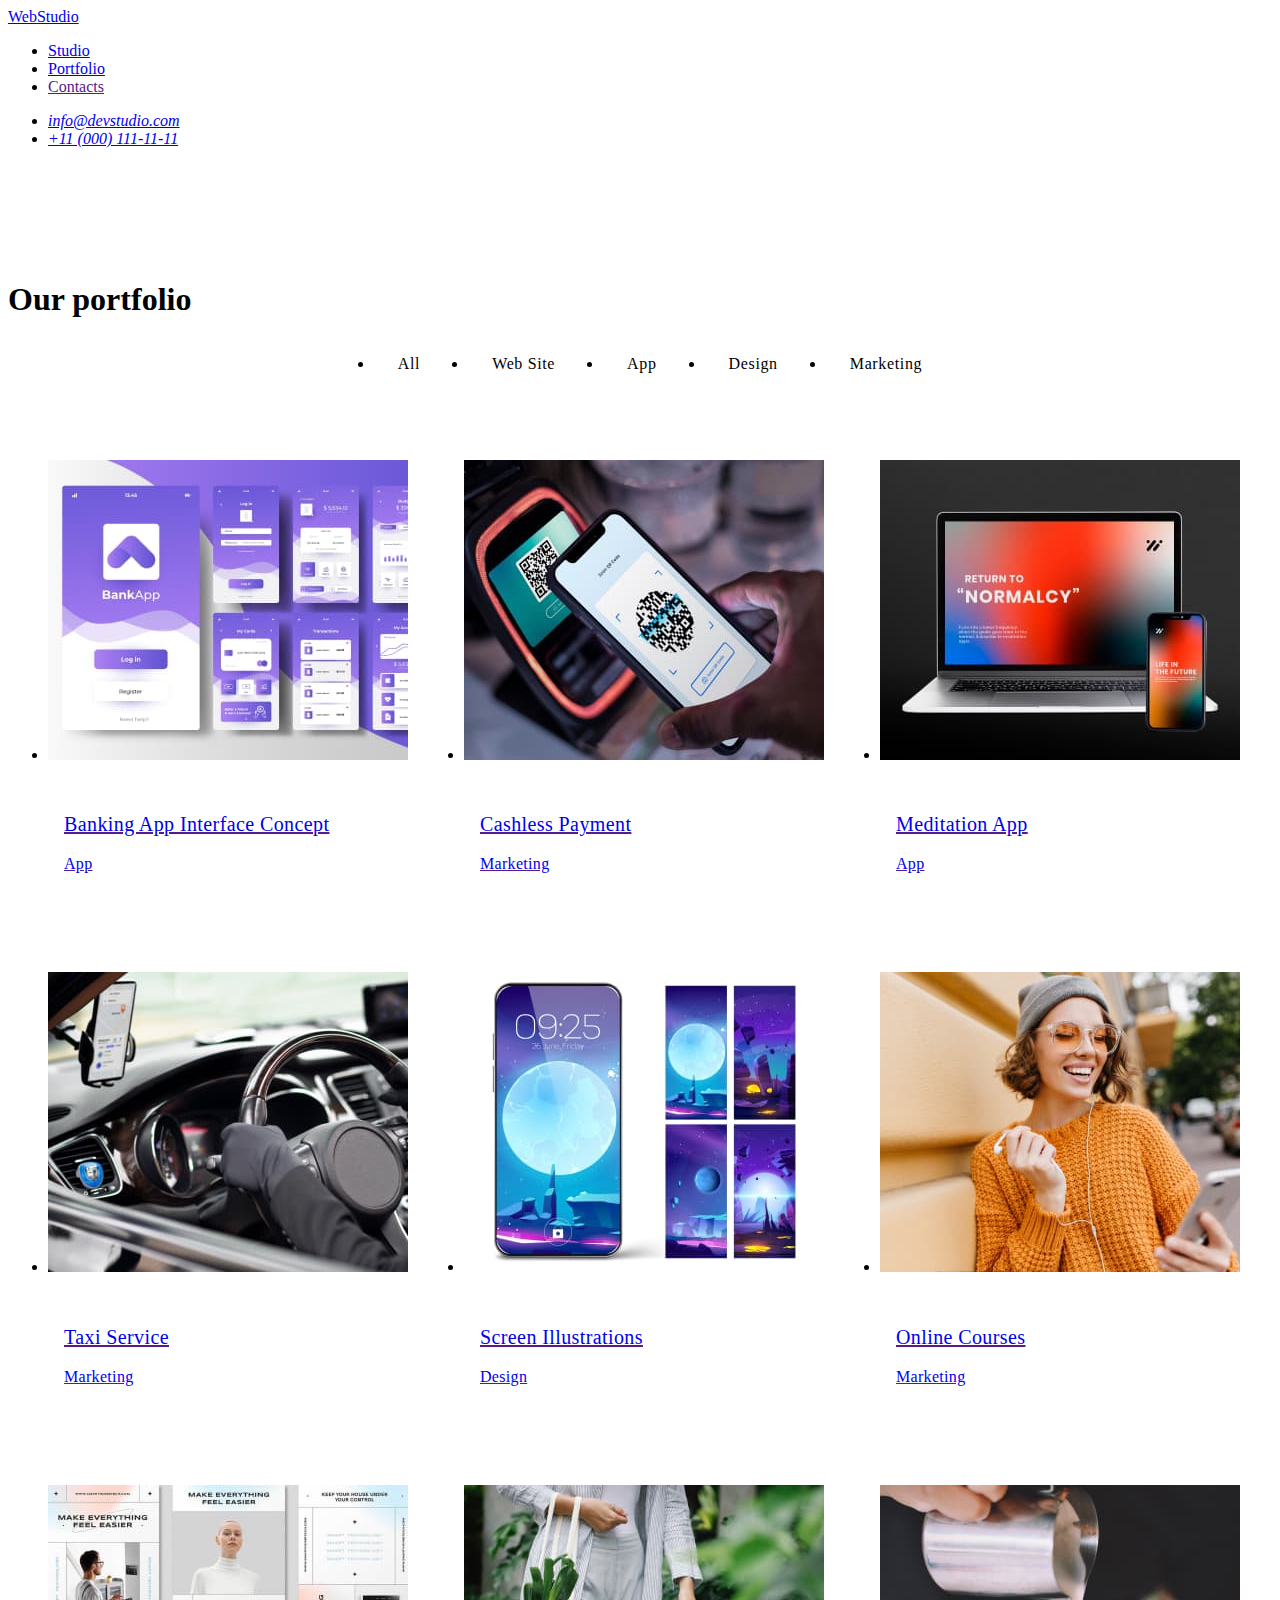
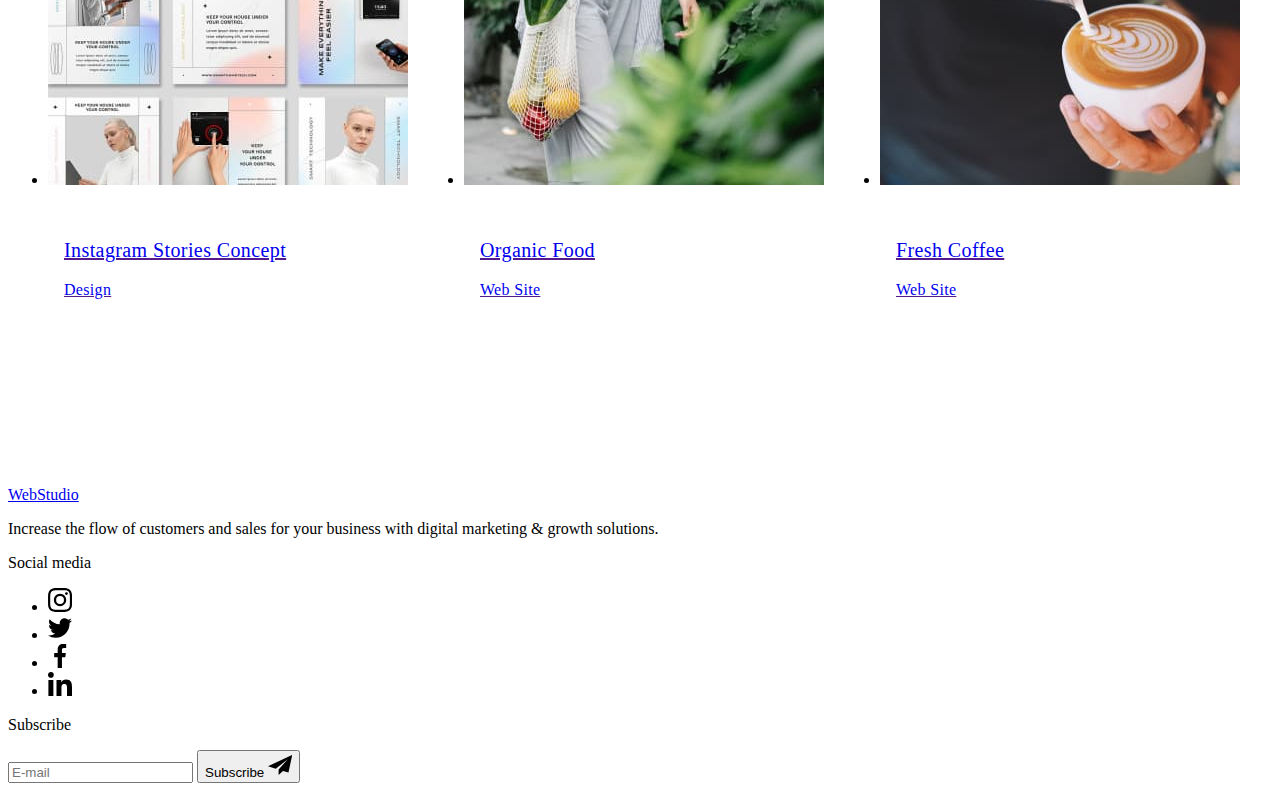
<file: portfolio.html>
<!DOCTYPE html>
<html lang="en">
<head>
    <meta charset="UTF-8">
    <meta name="viewport" content="width=device-width, initial-scale=1.0">
    <title>Document</title>
    <link rel="preconnect" href="https://fonts.googleapis.com">
    <link rel="preconnect" href="https://fonts.gstatic.com" crossorigin>
    <link href="https://fonts.googleapis.com/css2?family=Raleway:wght@800&family=Roboto:wght@400;500;700;900&display=swap"
        rel="stylesheet">
    <link rel="stylesheet" href="https://cdnjs.cloudflare.com/ajax/libs/modern-normalize/2.0.0/modern-normalize.min.css"
            integrity="sha512-4xo8blKMVCiXpTaLzQSLSw3KFOVPWhm/TRtuPVc4WG6kUgjH6J03IBuG7JZPkcWMxJ5huwaBpOpnwYElP/m6wg=="
            crossorigin="anonymous" referrerpolicy="no-referrer" />
    <link rel="stylesheet" href="./css/styles.css" />
</head>
<body>
    <header class="page-header">
        <div class="container page-header-container">
            <nav class="page-navigation">
                <a class="link logo" href="./index.html">Web<span class="span-header">Studio</span></a>
                <ul class="list menu">
                    <li>
                        <a class="link menu-link" href="./index.html">Studio</a>
                    </li>
                    <li>
                        <a class="link menu-link current" href="./portfolio.html">Portfolio</a>
                    </li>
                    <li>
                        <a class="link menu-link" href="">Contacts</a>
                    </li>
                </ul>
            </nav>
            <address class="contacts">
                <ul class="list contact-header">
                    <li>
                        <a class="link contacts-list" href="mailto:info@devstudio.com">info@devstudio.com</a>
                    </li>
                    <li>
                        <a class="link contacts-list" href="tel:+110001111111">+11 (000) 111-11-11</a>
                    </li>
                </ul>
            </address>
        </div>
    </header>

    <main>
        <section class="section portfolio section">
            <div class="container">
                <h1 class="visually-hidden">Our portfolio</h1>
                <ul class="list filter">
                    <li>
                        <button class="filter-button" type="button">All</button>
                    </li>
                    <li>
                        <button class="filter-button" type="button">Web Site</button>
                    </li>
                    <li>
                        <button class="filter-button" type="button">App</button>
                    </li>
                    <li>
                        <button class="filter-button" type="button">Design</button>
                    </li>
                    <li>
                        <button class="filter-button" type="button">Marketing</button>
                    </li>
                </ul>
                <ul class="list portfolio-list">
                    <li class="list portfolio-list-item">
                        <a class="link portfolio-list-item-link" href="">
                            <div class="portfolio-list-item-img-wrapper">
                                <img src="./images/portfolio/banking-app-interface-concept.jpg" alt="Bank App Screens" width="360" />
                                <p class="overlay">
                                    14 Stylish and User-Friendly App Design Concepts · Task Manager App · Calorie Tracker App · Exotic Fruit Ecommerce App · Cloud Storage App
                                </p>
                            </div>
                            <div class="portfolio-list-item-container">
                                <h2 class="projects-title">Banking App Interface Concept</h2>
                                <p class="projects-category">App</p>
                            </div>
                        </a>
                    </li>
                    <li class="list portfolio-list-item">
                        <a class="link portfolio-list-item-link" href="">
                            <div class="portfolio-list-item-img-wrapper">
                                <img src="./images/portfolio/cashless-payment.jpg" alt="Pay with the app" width="360" />
                                <p class="overlay">
                                    14 Stylish and User-Friendly App Design Concepts · Task Manager App · Calorie Tracker App · Exotic Fruit Ecommerce
                                    App · Cloud Storage App
                                </p>
                            </div>
                            <div class="portfolio-list-item-container">
                                <h2 class="projects-title">Cashless Payment</h2>
                                <p class="projects-category">Marketing</p>
                            </div>
                        </a>
                    </li>
                    <li class="list portfolio-list-item">
                        <a class="link portfolio-list-item-link" href="">
                            <div class="portfolio-list-item-img-wrapper">
                                <img src="./images/portfolio/meditation-app.jpg" alt="Laptop and phone with meditation app" width="360" />
                                <p class="overlay">
                                    14 Stylish and User-Friendly App Design Concepts · Task Manager App · Calorie Tracker App · Exotic Fruit Ecommerce
                                    App · Cloud Storage App
                                </p>
                            </div>
                            <div class="portfolio-list-item-container">
                                <h2 class="projects-title">Meditation App</h2>
                                <p class="projects-category">App</p>
                            </div>
                        </a>
                    </li>
                    <li class="list portfolio-list-item">
                        <a class="link portfolio-list-item-link" href="">
                            <div class="portfolio-list-item-img-wrapper">
                                <img src="./images/portfolio/taxi-service.jpg" alt="The taxi driver uses the application" width="360" />
                                <p class="overlay">
                                    14 Stylish and User-Friendly App Design Concepts · Task Manager App · Calorie Tracker App · Exotic Fruit Ecommerce
                                    App · Cloud Storage App
                                </p>
                            </div>
                            <div class="portfolio-list-item-container">
                                <h2 class="projects-title">Taxi Service</h2>
                                <p class="projects-category">Marketing</p>
                            </div>
                        </a>
                    </li>
                    <li class="list portfolio-list-item">
                        <a class="link portfolio-list-item-link" href="">
                            <div class="portfolio-list-item-img-wrapper">
                                <img src="./images/portfolio/screen-illustrations.jpg" alt="Night city illustration" width="360" />
                                <p class="overlay">
                                    14 Stylish and User-Friendly App Design Concepts · Task Manager App · Calorie Tracker App · Exotic Fruit Ecommerce
                                    App · Cloud Storage App
                                </p>
                            </div>
                            <div class="portfolio-list-item-container">
                                <h2 class="projects-title">Screen Illustrations</h2>
                                <p class="projects-category">Design</p>
                            </div>
                        </a>
                    </li>
                    <li class="list portfolio-list-item">
                        <a class="link portfolio-list-item-link" href="">
                            <div class="portfolio-list-item-img-wrapper">
                                <img src="./images/portfolio/online-courses.jpg" alt="Girl looking at the phone" width="360" />
                                <p class="overlay">
                                    14 Stylish and User-Friendly App Design Concepts · Task Manager App · Calorie Tracker App · Exotic Fruit Ecommerce
                                    App · Cloud Storage App
                                </p>
                            </div>
                            <div class="portfolio-list-item-container">
                                <h2 class="projects-title">Online Courses</h2>
                                <p class="projects-category">Marketing</p>
                            </div>
                        </a>
                    </li>
                    <li class="list portfolio-list-item">
                        <a class="link portfolio-list-item-link" href="">
                            <div class="portfolio-list-item-img-wrapper">
                                <img src="./images/portfolio/instagram-stories-concept.jpg" alt="Instagram page design" width="360" />
                                <p class="overlay">
                                    14 Stylish and User-Friendly App Design Concepts · Task Manager App · Calorie Tracker App · Exotic Fruit Ecommerce
                                    App · Cloud Storage App
                                </p>
                            </div>
                            <div class="portfolio-list-item-container">
                                <h2 class="projects-title">Instagram Stories Concept</h2>
                                <p class="projects-category">Design</p>
                            </div>
                        </a>
                    </li>
                    <li class="list portfolio-list-item">
                        <a class="link portfolio-list-item-link" href="">
                            <div class="portfolio-list-item-img-wrapper">
                                <img src="./images/portfolio/organic-food.jpg" alt="Girl carries fresh fruits and vegetables" width="360" />
                                <p class="overlay">
                                    14 Stylish and User-Friendly App Design Concepts · Task Manager App · Calorie Tracker App · Exotic Fruit Ecommerce
                                    App · Cloud Storage App
                                </p>
                            </div>
                            <div class="portfolio-list-item-container">
                                <h2 class="projects-title">Organic Food</h2>
                                <p class="projects-category">Web Site</p>
                            </div>
                        </a>
                    </li>
                    <li class="list portfolio-list-item">
                        <a class="link portfolio-list-item-link" href="">
                            <div class="portfolio-list-item-img-wrapper">
                                <img src="./images/portfolio/fresh-coffee.jpg" alt="Barista makes coffee" width="360" />
                                <p class="overlay">
                                    14 Stylish and User-Friendly App Design Concepts · Task Manager App · Calorie Tracker App · Exotic Fruit Ecommerce
                                    App · Cloud Storage App
                                </p>
                            </div>
                            <div class="portfolio-list-item-container">
                                <h2 class="projects-title">Fresh Coffee</h2>
                                <p class="projects-category">Web Site</p>
                            </div>
                        </a>
                    </li>
                </ul>
            </div>
        </section>
    </main>

    <footer class="footer">
        <div class="container footer-container">
            <div class="logo-and-text-container">
                <a class="link logo logo-footer" href="./index.html">Web<span class="span-footer">Studio</span></a>
                <p class="footer-text">
                    Increase the flow of customers and sales for your business with digital marketing & growth solutions.
                </p>
            </div>
            <div class="social-list-container">
                <p class="social-list-title">Social media</p>
                <ul class="social-list list">
                    <li class="social-list-item">
                        <a class="social-list-link" href="">
                            <svg class="social-list-icon" width="24" height="24" aria-label="instagram icon">
                                <use href="./images/icons.svg#icon-instagram"></use>
                            </svg>
                        </a>
                    </li>
                    <li class="social-list-item">
                        <a class="social-list-link" href="">
                            <svg class="social-list-icon" width="24" height="24" aria-label="twitter icon">
                                <use href="./images/icons.svg#icon-twitter"></use>
                            </svg>
                        </a>
                    </li>
                    <li class="social-list-item">
                        <a class="social-list-link" href="">
                            <svg class="social-list-icon" width="24" height="24" aria-label="facebook icon">
                                <use href="./images/icons.svg#icon-facebook"></use>
                            </svg>
                        </a>
                    </li>
                    <li class="social-list-item">
                        <a class="social-list-link" href="">
                            <svg class="social-list-icon" width="24" height="24" aria-label="linkedin icon">
                                <use href="./images/icons.svg#icon-linkedin"></use>
                            </svg>
                        </a>
                    </li>
                </ul>
            </div>
            <div class="subscribe-form-container">
                <p class="subscribe-form-description">Subscribe</p>
                <form class="subscribe-form">
                    <label class="subscribe-form-label">
                        <input class="subscribe-form-input" type="email" name="email" placeholder="E-mail" required />
                    </label>
                    <button class="subscribe-form-button" type="submit">
                        Subscribe
                        <svg class="subscribe-form-button-icon" width="24" height="24">
                            <use href="./images/icons.svg#icon-send"></use>
                        </svg>
                    </button>
                </form>
            </div>
        </div>
    </footer>
</body>
</html>
</file>
<file: css/styles.css>
/* ================ PORTFOLIO PAGE ================*/

.portfolio {
    padding-top: 96px;
    padding-bottom: 120px;
}

.filter {
    display: flex;
    gap: 24px;
    justify-content: center;
    margin-bottom: 72px;
}

.filter-button {
    font-family: var(--primary-font);
    font-weight: 500;
    font-size: 16px;
    line-height: 1.5;
    letter-spacing: 0.04em;
    color: var(--primary-brand-color);
    background-color: var(--primary-light-color);
    padding: 12px 24px;
    border: 1px solid var(--accent-color);
    border-radius: 4px;
    transition: color 250ms cubic-bezier(0.4, 0, 0.2, 1),
        background-color 250ms cubic-bezier(0.4, 0, 0.2, 1),
        border-color 250ms cubic-bezier(0.4, 0, 0.2, 1),
        box-shadow 250ms cubic-bezier(0.4, 0, 0.2, 1);;
}

.filter-button:hover,
.filter-button:focus {
    background-color: var(--pressed-state-color);
    color: var(--primary-white-color);
    border: 1px solid transparent;
    box-shadow: 0px 3px 1px rgba(0, 0, 0, 0.1), 
        0px 2px 1px rgba(0, 0, 0, 0.08), 
        0px 2px 2px rgba(0, 0, 0, 0.12);
}

.portfolio-list {
    display: flex;
    flex-wrap: wrap;
    column-gap: 24px;
    row-gap: 48px;
}

.portfolio-list-item {
    flex-basis: calc((100% - 2 * 24px) / 3);
}

.portfolio-list-item .portfolio-list-item-img-wrapper {
    transition: box-shadow var(transition-dur-and-func);
}

.portfolio-list-item:hover .portfolio-list-item-img-wrapper,
.portfolio-list-item:focus .portfolio-list-item-img-wrapper {
    box-shadow: 0px 1px 6px rgba(46, 47, 66, 0.08),
            0px 1px 1px rgba(46, 47, 66, 0.16),
            0px 2px 1px rgba(46, 47, 66, 0.08);
}

.portfolio-list-item-link {
    display: block;
    transition: box-shadow 250ms cubic-bezier(0.4, 0, 0.2, 1);
}

.portfolio-list-item-link:hover,
.portfolio-list-item-link:focus {
    box-shadow: 0px 1px 6px rgba(46, 47, 66, 0.08),
        0px 1px 1px rgba(46, 47, 66, 0.16),
        0px 2px 1px rgba(46, 47, 66, 0.08);
}

.span-header {
    color: var(--primary-dark-color);
}

.portfolio-list-item-container {
    padding: 32px 16px;
    padding-top: 32px;
    padding-left: 16px;
    border: 1px solid var(--accent-color);
    border-top: none;
}

.projects-title {
    font-size: 20px;
    font-weight: 500;
    line-height: 1.2;
    letter-spacing: 0.02em;
    color: var(--primary-dark-color);
    margin-bottom: 8px;
}

.projects-category {
    font-size: 16px;
    line-height: 1.5;
    letter-spacing: 0.02em;
    color: var(--text-color);
}

.portfolio-list-item-img-wrapper {
    position: relative;
    overflow: hidden;
}

.overlay {
    position: absolute;
    top: 0;
    left: 0;
    width: 100%;
    height: 100%;
    background-color: var(--primary-brand-color);
    color: var(--primary-light-color);
    padding: 40px 32px;
    transform: translateY(100%);
    transition: transform var(--transition-dur-and-func);
}

.portfolio-list-item-link:hover .overlay,
.portfolio-list-item-link:focus .overlay {
    transform: translateY(0%);
}

/* ================ PAGE FOOTER ================*/



/* ================ BACKDROP ================ */
.backdrop {
    position: fixed;
    top: 0;
    left: 0;
    z-index: 9999;
    width: 100%;
    height: 100%;
    background-color: rgba(46, 47, 66, 0.4);
    transition: opacity var(--transition-dur-and-func), visibility var(--transition-dur-and-func);
}

.is-hidden {
    opacity: 0;
    visibility: hidden;
    pointer-events: none;
}

/* ================ MODAL WINDOW ================ */

.modal {
    position: absolute;
    top: 50%;
    left: 50%;
    transform: translate(-50%, -50%);
    width: 408px;
    height: 584px;
    padding: 72px 24px 24px;
    background-color: var(--modal-background-color);
    border-radius: 4px;
    min-height: 584px;
    box-shadow: 0px 1px 1px rgba(0, 0, 0, 0.14), 
        0px 1px 3px rgba(0, 0, 0, 0.12), 
        0px 2px 1px rgba(0, 0, 0, 0.2);
    transition: transform var(--transition-dur-and-func);
}

.close-btn {
    display: flex;
    position: absolute;
    align-items: center;
    justify-content: center;
    top: 24px;
    right: 24px;
    padding: 0;
    line-height: 0;
    border: 1px solid rgba(0, 0, 0, 0.1);
    border-radius: 50%;
    width: 24px;
    height: 24px;
    background-color: var(--accent-color);
    transition: background-color var(--transition-dur-and-func), 
        border var(--transition-dur-and-func);
    color: var(--primary-dark-color);
}

.close-btn:hover,
.close-btn:focus {
    background-color: var(--pressed-state-color);
    border: none;
    color: #ffffff;
}

.close-btn-icon {
    fill: currentColor;
    transition: fill var(--transition-dur-and-func);
}

.close-btn-icon:hover,
.close-btn-icon:focus {
    fill: currentColor;
}

.contacts-for-call-form-description {
    font-size: 16px;
    font-weight: 500;
    line-height: 1.5;
    letter-spacing: 0.02em;
    text-align: center;
    color: var(--primary-dark-color);
    margin-bottom: 16px;
}

.contacts-for-call-form-field {
    display: block;
    font-size: 12px;
    line-height: 1.17;
    letter-spacing: 0.04em;
    margin-bottom: 4px;
    color: var(--subtle-text-color);
}

.contacts-for-call-form-user-label-and-input-wrapper {
    margin-bottom: 8px;
}

.contacts-for-call-form-user-label-and-message-wrapper {
    margin-bottom: 16px;
}

.contacts-for-call-form-field-desc {
    font-size: 12px;
    font-weight: 400;
    line-height: 0.86;
    letter-spacing: 0.04em;
    text-align: left;
    color: var(--subtle-text-color);
    margin-bottom: 4px;
}

.contacts-for-call-form-input-wrapper {
    display: block;
    position: relative;
}

.contacts-for-call-form-input {
    width: 100%;
    height: 40px;
    top: 84px;
    border-radius: 4px ;
    border: 1px solid var(--input-border-color);
    background-color: transparent;
    padding-left: 38px;
    font-size: 18px;
    outline: transparent;
    transition: border-color var(--transition-dur-and-func);
}

.contacts-for-call-form-input:focus {
    border-color: var(--primary-brand-color);
    outline: transparent;
    outline-offset: 4px;
}

.contacts-for-call-form-input-icon {
    position: absolute;
    top: 50%;
    left: 16px;
    transform: translateY(-50%);
    fill: var(--primary-dark-color);
    transition: fill var(--transition-dur-and-func);
}

.contacts-for-call-form-input:focus + .contacts-for-call-form-input-icon {
    fill: var(--primary-brand-color);
}

.contacts-for-call-form-message {
    width: 100%;
    height: 120px;
    resize: none;
    border: 1px solid var(--input-border-color);
    color: var(--input-border-color);
    background-color: transparent;
    border-radius: 4px;
    padding: 8px 16px;
    font-size: 12px;
    line-height: 1.17;
    letter-spacing: 0.04em;
    outline: transparent;
    transition: border-color var(--transition-dur-and-func);
}

.contacts-for-call-form-message:focus {
    border-color: var(--primary-brand-color);
}

.contacts-for-call-form-message::placeholder {
    font-size: 12px;
    font-weight: 400;
    line-height: 14px;
    letter-spacing: 0.04em;
    color: var(input-border-color);
}

.contacts-for-call-form-checkbox-wrapper {
    margin-bottom: 24px;
}

.contacts-for-call-form-checkbox-label {
    display: block;
    font-size: 12px;
    line-height: 1.17;
    letter-spacing: 0.04em;
    color: var(--subtle-text-color);
}

.privacy-policy-checkbox-wrapper {
    display: inline-flex;
    border: 1px solid var(--input-border-color);
    border-radius: 2px;
    align-items: center;
    justify-content: center;
    fill: transparent;
    cursor: pointer;
    margin-right: 8px;
    width: 16px;
    height: 16px;
    transition: background-color var(--transition-dur-and-func),
        border var(--transition-dur-and-func),
        fill var(--transition-dur-and-func);
}

.contacts-for-call-form-checkbox:checked + .contacts-for-call-form-checkbox-label > .privacy-policy-checkbox-wrapper {
    fill: var(--primary-light-color);
    background-color: var(--pressed-state-color);
    border: none;
}

.contacts-for-call-form-checkbox-label:focus > .privacy-policy-checkbox-wrapper {
    border-color: var(--primary-brand-color);
}

.privacy-policy-link {
    font-size: 14px;
    color: var(--primary-brand-color);
}

.privacy-policy-link:hover {
    color: var(--pressed-state-color);
}

.contacts-for-call-form-btn {
    display: block;
    min-width: 169px;
    height: 56px;
    background-color: var(--primary-brand-color);
    font-family: var(--primary-font);
    font-weight: 500;
    font-size: 16px;
    line-height: 1.5;
    letter-spacing: 0.04em;
    color: var(--primary-white-color);
    padding: 16px 32px;
    margin-left: auto;
    margin-right: auto;
    border: none;
    border-radius: 4px;
    cursor: pointer;
    transition: background-color var(--transition-dur-and-func);
}

.contacts-for-call-form-btn:hover,
.contacts-for-call-form-btn:focus {
    background-color: var(--pressed-state-color);
}
</file>
